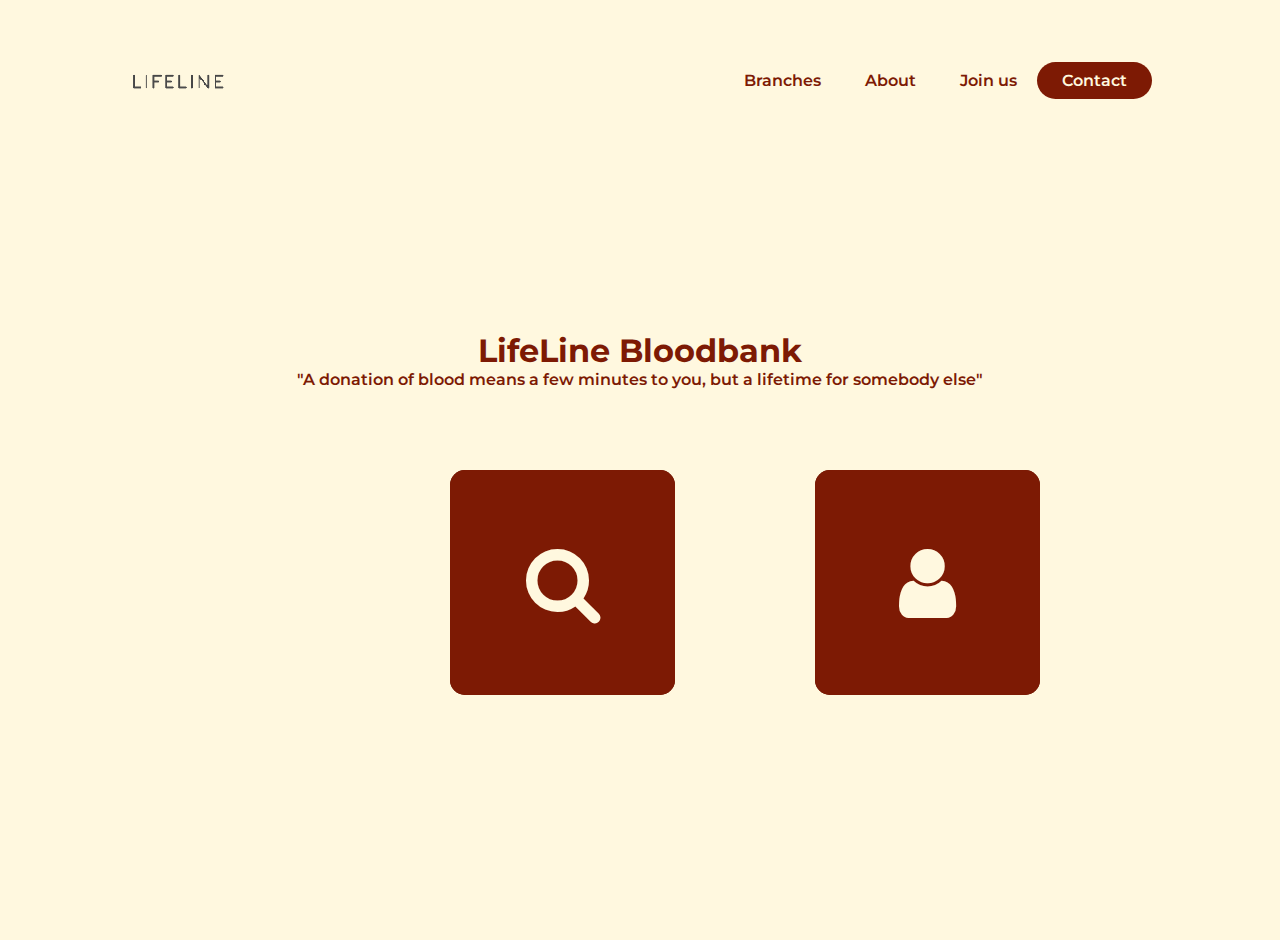
<file: index.html>
<!DOCTYPE html>
<html lang="en">
<head>
    <style>
        @import url('https://fonts.googleapis.com/css2?family=Montserrat:ital,wght@0,400;1,200&display=swap');
    </style>
<style>
    @import url('https://fonts.googleapis.com/css2?family=Montserrat:ital,wght@0,400;0,500;1,200&display=swap');
</style>
    <meta charset="UTF-8">
    <meta http-equiv="X-UA-Compatible" content="IE=edge">
    <meta name="viewport" content="width=device-width, initial-scale=1.0">
    <title>Lifeline Bloodbank</title>
    <link rel="stylesheet" href="style.css">
    <link rel="stylesheet" href="https://cdnjs.cloudflare.com/ajax/libs/font-awesome/4.7.0/css/font-awesome.css"/>
</head>
<body> 

   <header>
        <img class="logo" src="logo.ico">
        <nav>
        <ul class="nav_links">
          <li><a href="#">Branches</li>
            <li><a href="#">About</li>
                <li><a href="#">Join us</li>
        </ul>
        </nav>
        <a class="cta" href="https://www.youtube.com/watch?v=dQw4w9WgXcQ"><button>Contact</button></a>  
    </header>

        <div class="content">
             <h1>LifeLine Bloodbank</h1>
              <p>"A donation of blood means a few minutes to you, but a lifetime for somebody else"</p>
         </div>

    <div class="container">

            <a href="searchpanel.php" class="box">
            <div class="icon"><i class="fa fa-search" aria-hidden="true"></i></div>
            <div class="box_content">
                <h3>Search</h3>
                <p>Look up in our database for a particular blood group</p>
            </div>
        </a>

         <a href="loginUI.html" class="box">
            <div class="icon"><i class="fa fa-user" aria-hidden="true"></i></div>
            <div class="box_content">
                <h3>Staff</h3>
                <p>Log in for administrative activities</p>
            </div>
        </a>
      

    </div>

         
</body>
</html>
</file>
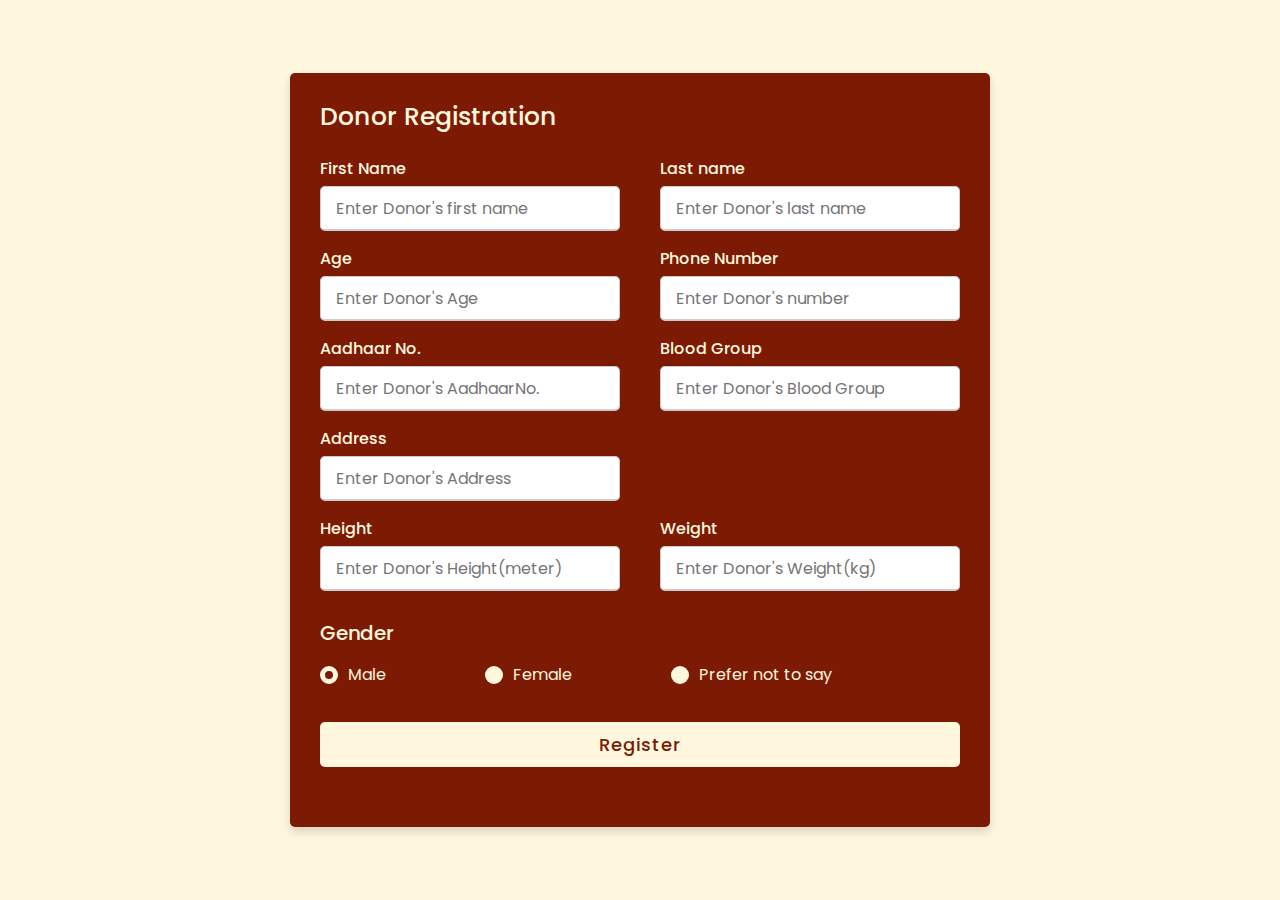
<file: donorform.html>
<!DOCTYPE html>
<html lang="en" dir="ltr">
  <head>
    <meta charset="UTF-8">
  
    <link rel="stylesheet" href="donorform.css">
     <meta name="viewport" content="width=device-width, initial-scale=1.0">
   </head>
<body>
  <div class="container">
    <div class="title">Donor Registration</div>
    <div class="content">
      <form action="donorform.php" method="post">
        <div class="user-details">
          <div class="input-box">
            <span class="details">First Name</span>
            <input name="Fname" type="text" placeholder="Enter Donor's first name" required>
          </div>
          <div class="input-box">
            <span class="details">Last name</span>
            <input name="Lname" type="text" placeholder="Enter Donor's last name" required>
          </div>
          <div class="input-box">
            <span class="details">Age</span>
            <input name="Age" type="text" placeholder="Enter Donor's Age" required>
          </div>
          <div class="input-box">
            <span class="details">Phone Number</span>
            <input name="Num" type="tel" placeholder="Enter Donor's number" required>
          </div>
          <div class="input-box">
            <span class="details">Aadhaar No.</span>
            <input name="ADN" type="tel" placeholder="Enter Donor's AadhaarNo." required>
          </div>
         <!--  <div class="input-box">
            <span class="details">Medical Conditions(If Any)</span>
            <input type="text" placeholder="eg.Anemia,Hemophilia" required>
          </div> -->
          <div class="input-box">
            <span class="details">Blood Group</span>
            <input name="BG" type="text" placeholder="Enter Donor's Blood Group" required>
          </div>
          <div class="input-box">
            <span class="details">Address</span>
            <input name="Add" type="text" placeholder="Enter Donor's Address" required>
          </div>
          <div class="input-box">
          </div>
          <div class="input-box">
            <span class="details">Height</span>
            <input name="Hei" type="tel" placeholder="Enter Donor's Height(meter)" required>
          </div>
          <div class="input-box">
            <span class="details">Weight</span>
            <input name="Wei" type="tel" placeholder="Enter Donor's Weight(kg)" required>
          </div>
        </div>
        <div class="gender-details">
          <input checked value="Male" type="radio" name="gender" id="dot-1">
          <input value="Female" type="radio" name="gender" id="dot-2">
          <input value="Other" type="radio" name="gender" id="dot-3">
          <span class="gender-title">Gender</span>
          <div class="category">
            <label for="dot-1">
            <span class="dot one"></span>
            <span class="gender">Male</span>
          </label>
          <label for="dot-2">
            <span class="dot two"></span>
            <span class="gender">Female</span>
          </label>
          <label for="dot-3">
            <span class="dot three"></span>
            <span class="gender">Prefer not to say</span>
            </label>
          </div>
        </div>

        <div class="button">
          <input type="submit" value="Register">
        </div>
        
      </form>
    </div>
  </div>

</body>
</html>
</file>
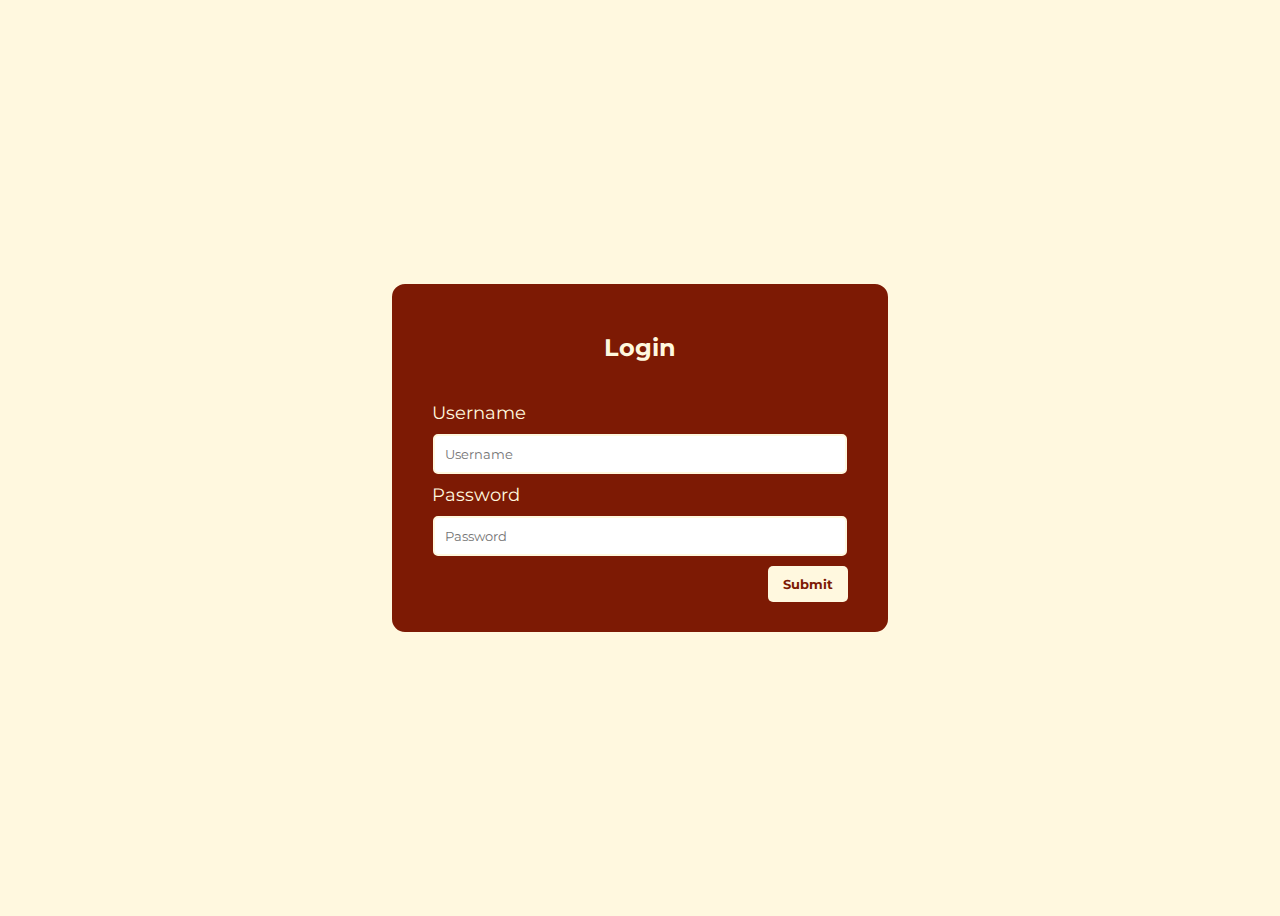
<file: loginUI.html>
<!DOCTYPE html>
<html lang="en">
<head>
    <style>
        @import url('https://fonts.googleapis.com/css2?family=Montserrat:ital,wght@0,400;1,200&display=swap');
    </style>
<style>
    @import url('https://fonts.googleapis.com/css2?family=Montserrat:ital,wght@0,400;0,500;1,200&display=swap');
</style>
    <meta charset="UTF-8">
    <meta http-equiv="X-UA-Compatible" content="IE=edge">
    <meta name="viewport" content="width=device-width, initial-scale=1.0">
    <title>Login</title>
    <link rel="stylesheet" href="loginUI.css">
</head>
<body>
    
    <form action="login.php" method="post">
        <h2>Login</h2>
        <label>Username</label>
        <input type="text" name="uname" placeholder="Username" required>
        <label>Password</label>
        <input type="password" name="password" placeholder="Password" required>
        <button type="submit">Submit</button>
    </form>


</body>
</html>
</file>
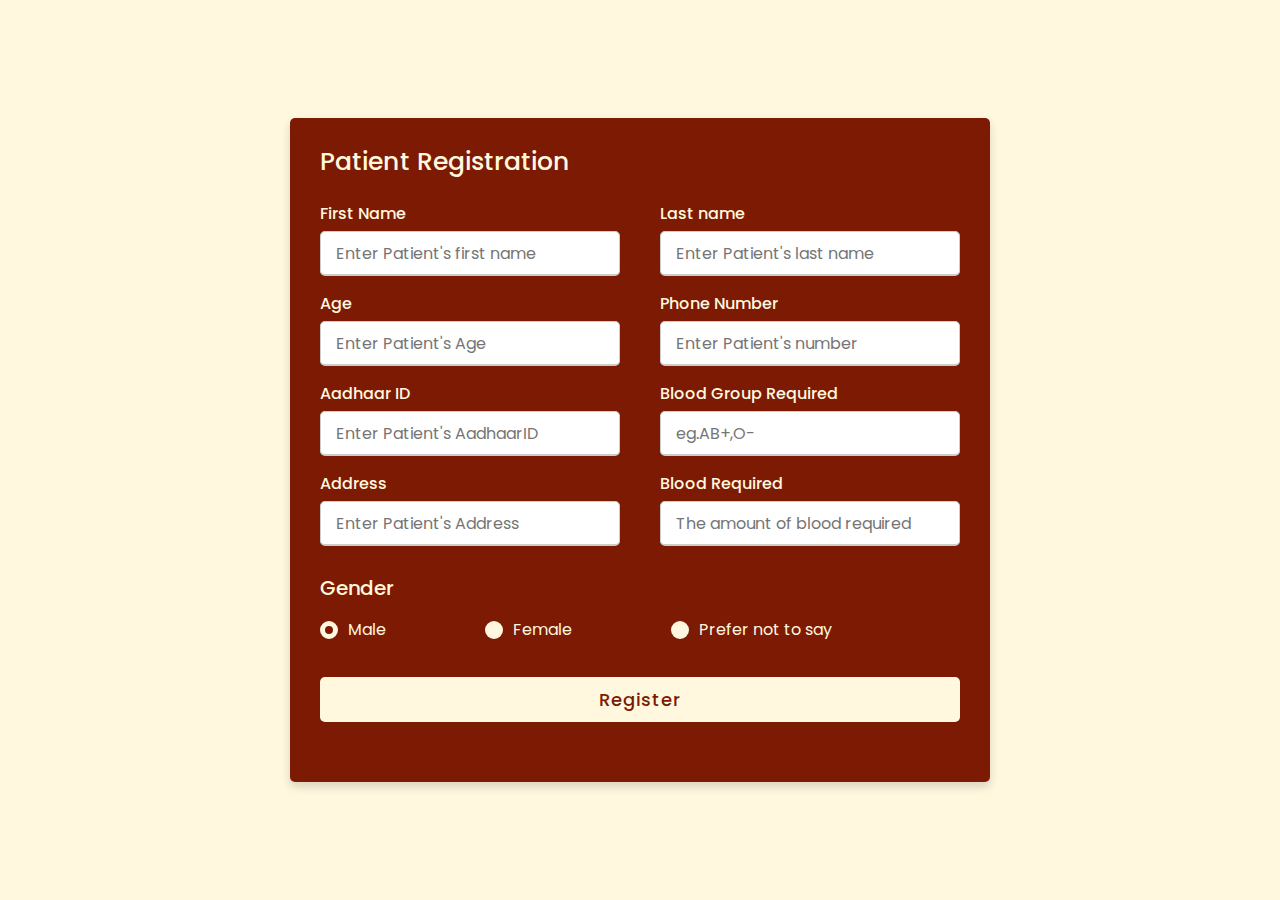
<file: patientform.html>
<!DOCTYPE html>
<html lang="en" dir="ltr">
  <head>
    <meta charset="UTF-8">

    <link rel="stylesheet" href="patientform.css">
     <meta name="viewport" content="width=device-width, initial-scale=1.0">
   </head>
<body>
  <div class="container">
    <div class="title">Patient Registration</div>
    <div class="content">
      <form action="patientform.php" method="post">
        <div class="user-details">
          <div class="input-box">
            <span class="details">First Name</span>
            <input name="PFname" type="text" placeholder="Enter Patient's first name" required>
          </div>
          <div class="input-box">
            <span class="details">Last name</span>
            <input name="PLname" type="text" placeholder="Enter Patient's last name" required>
          </div>
          <div class="input-box">
            <span class="details">Age</span>
            <input name="PAge" type="tel" placeholder="Enter Patient's Age" required>
          </div>
          <div class="input-box">
            <span class="details">Phone Number</span>
            <input name="PNum" type="tel" placeholder="Enter Patient's number" required>
          </div>
          <div class="input-box">
            <span class="details">Aadhaar ID</span>
            <input name="PADN" type="tel" placeholder="Enter Patient's AadhaarID" required>
          </div>
          <div class="input-box">
            <span class="details">Blood Group Required</span>
            <input name="PBG" type="text" placeholder="eg.AB+,O-" required>
          </div>
          <div class="input-box">
            <span class="details">Address</span>
            <input name="PAdd" type="text" placeholder="Enter Patient's Address" required>
          </div>
          <div class="input-box">
            <span class="details">Blood Required</span>
            <input name="PBR" type="tel" placeholder="The amount of blood required" required>
          </div>
        </div>
        <div class="gender-details">
          <input checked value="Male" type="radio" name="PGender" id="dot-1">
          <input value="Female" type="radio" name="PGender" id="dot-2">
          <input value="Other" type="radio" name="PGender" id="dot-3">
          <span class="gender-title">Gender</span>
          <div class="category">
            <label for="dot-1">
            <span class="dot one"></span>
            <span class="gender">Male</span>
          </label>
          <label for="dot-2">
            <span class="dot two"></span>
            <span class="gender">Female</span>
          </label>
          <label for="dot-3">
            <span class="dot three"></span>
            <span class="gender">Prefer not to say</span>
            </label>
          </div>
        </div>

        <div class="button">
          <input type="submit" value="Register">
        </div>
        
      </form>
    </div>
  </div>

</body>
</html>
</file>
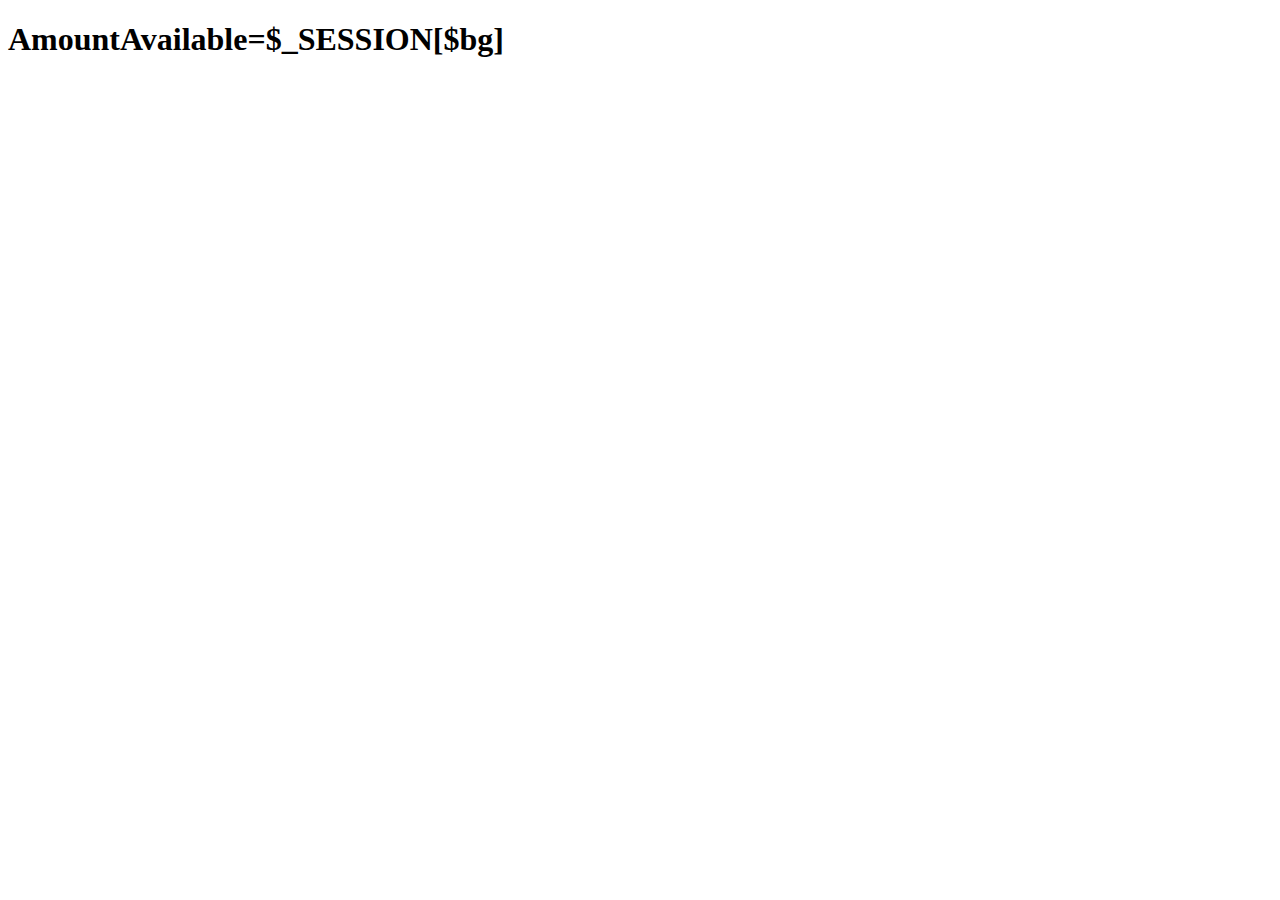
<file: search.html>
<!DOCTYPE html>
<html>
<head>
  <meta charset="utf-8">
  <meta name="viewport" content="width=device-width, initial-scale=1">
  <title></title>
</head>
<body>
<h1 action=SearchTable.php method=get>AmountAvailable=$_SESSION[$bg]</h1>
</body>
</html>
</file>
<file: style.css>
* {
	box-sizing: border-box;
	margin: 0;
	padding: 0;
}

/*navbar styling starts*/

li,
a,
button {
	font-family: 'Montserrat', sans-serif;
	font-weight: 600;
	font-size: 16px;
	color: #7d1a04;
	text-decoration: none;
}

header {
	display: flex;
	justify-content: space-evenly;
	align-items: center;
	padding: 30px 10%;
}

.logo {
	cursor: pointer;
	margin-right: auto;
}

.nav_links {
	list-style: none;
}

.nav_links li {
	display: inline-block;
	padding: 0px 20px;
}

button {
	padding: 9px 25px;
	background-color: #7d1a04;
	border: none;
	border-radius: 50px;
	cursor: pointer;
	transition: all 0.3s ease 0s;
	color: #fff8df;
}

button:hover {
	background-color: #631302;
}

/*navbar styling ends*/

body {
	font-family: 'Montserrat', sans-serif;
	background: #fff8df;
}

p{
	font-weight: 600;
}

.content {
	width: 100%;
	position: absolute;
	top: 40%;
	transform: translateY(-50%);
	text-align: center;
	color: #7d1a04;
}

/*Search and Staff Logo styling begins*/

.container{
	position: relative;
	width: 1200px;
	height: 300px;
	margin: 240px;
	padding-left: 140px;
}

.container .box{
	position: relative;
	width: 225px;
	height: 225px;
	background: #631302;
	float: left;
	margin: 70px;
	box-sizing: border-box;
	overflow: hidden;
	border-radius: 15px;
}

.container .box .icon{
	position: absolute;
	top: 0;
	left: 0;
	width: 100%;
	height: 100%;
	background: #7d1a04;
	transition: 0.5s;
	z-index: 1;
}

.container .box:hover .icon{
	top: 20px;
	left: calc(50% - 40px);
	width: 80px;
	height: 80px;
	border-radius: 50%;
}

.container .box .icon .fa{
	position: absolute;
	top: 50%;
	left:50%;
	transform: translate(-50%,-50%);
	font-size: 80px;
	transition: 0.5s;
	color:#fff8df;
}

.container .box:hover .icon .fa{
	font-size: 40px;
}

.container .box .box_content{
	position: absolute;
	height: calc(100%-100px);
	text-align: center;
	padding:10px;
	box-sizing: border-box;	
	transition:0.5s;
}

.container .box:hover .box_content{
	top: 100px;
}

.container .box .box_content h3{
	margin: 0;
	padding: 0;
	color: #fff8df;
	font-size: 24px;
}

.container .box .box_content p{
	margin: 0;
	padding: 0;
	color: #fff8df;
}

/*Search and Staff Logo styling ends*/
</file>
<file: donorform.css>
@import url('https://fonts.googleapis.com/css2?family=Poppins:wght@200;300;400;500;600;700&display=swap');
*{
  margin: 0;
  padding: 0;
  box-sizing: border-box;
  font-family: 'Poppins',sans-serif;
}
body{
  height: 100vh;
  display: flex;
  justify-content: center;
  align-items: center;
  padding: 10px;
  background: #fff8df;
  color: #fff8df;
}
.container{
  max-width: 700px;
  width: 100%;
  background-color: #7d1a04;
  padding: 25px 30px;
  border-radius: 5px;
  box-shadow: 0 5px 10px rgba(0,0,0,0.15);
}
.container .title{
  font-size: 25px;
  font-weight: 500;
  position: relative;
}
.container .title::before{
  content: "";
  position: absolute;
  left: 0;
  bottom: 0;
  height: 3px;
  width: 30px;
  border-radius: 5px;
  background: #7d1a04;
}
.content form .user-details{
  display: flex;
  flex-wrap: wrap;
  justify-content: space-between;
  margin: 20px 0 12px 0;
}
form .user-details .input-box{
  margin-bottom: 15px;
  width: calc(100% / 2 - 20px);
}
form .input-box span.details{
  display: block;
  font-weight: 500;
  margin-bottom: 5px;
}
.user-details .input-box input{
  height: 45px;
  width: 100%;
  outline: none;
  font-size: 16px;
  border-radius: 5px;
  padding-left: 15px;
  border: 1px solid #ccc;
  border-bottom-width: 2px;
  transition: all 0.3s ease;
}
.user-details .input-box input:focus,
.user-details .input-box input:valid{
  border-color: white;
}
 form .gender-details .gender-title{
  font-size: 20px;
  font-weight: 500;
 }
 form .category{
   display: flex;
   width: 80%;
   margin: 14px 0 ;
   justify-content: space-between;
 }
 form .category label{
   display: flex;
   align-items: center;
   cursor: pointer;
 }
 form .category label .dot{
  height: 18px;
  width: 18px;
  border-radius: 50%;
  margin-right: 10px;
  background: #fff8df;
  border: 5px solid transparent;
  transition: all 0.3s ease;
}
 #dot-1:checked ~ .category label .one,
 #dot-2:checked ~ .category label .two,
 #dot-3:checked ~ .category label .three{
   background: #7d1a04;
   border-color: #fff8df;
 }
 form input[type="radio"]{
   display: none;
 }
 form .button{
   height: 45px;
   margin: 35px 0
 }
 form .button input{
   height: 100%;
   width: 100%;
   border-radius: 5px;
   border: none;
   color: #7d1a04;
   font-size: 18px;
   font-weight: 500;
   letter-spacing: 1px;
   cursor: pointer;
   transition: all 0.3s ease;
   background: #fff8df;
 }
 form .button input:hover{
  /* transform: scale(0.99); */
  background: #ffeeb3;
  }
</file>
<file: loginUI.css>
body {
	background: #fff8df;
	display: flex;
	justify-content: center;
	align-items: center;
	height: 100vh;
	flex-direction: column;
}

*{
	font-family: 'Montserrat', sans-serif;
	box-sizing: border-box;
}

form {
	width: 500px;
	border: 2px solid #fff8df;
	padding: 30px;
	background: #7d1a04;
	border-radius: 15px;
}

h2 {
	text-align: center;
	margin-bottom: 40px;
    color: #fff8df;
}

input {
	display: block;
	border: 2px solid #fff8df;
	width: 95%;
	padding: 10px;
	margin: 10px auto;
	border-radius: 5px;
}
label {
	color: #fff8df;
	font-size: 18px;
	padding: 10px;
}

button {
	float: right;
	background: #fff8df;
	padding: 10px 15px;
	color: #7d1a04;
	border-radius: 5px;
	margin-right: 10px;
	border: none;
    font-weight: bolder;
}
button:hover{
	opacity: .7;
}
.error {
   background: white;
   color: red;
   padding: 10px;
   width: 95%;
   border-radius: 5px;
   margin: 20px auto;
}

h1 {
	text-align: center;
	color: #fff;
}

a {
	float: right;
	background: #fff8df;
	padding: 10px 15px;
	color: #fff8df;
	border-radius: 5px;
	margin-right: 10px;
	border: none;
	text-decoration: none;
}
a:hover{
	opacity: .7;
}
</file>
<file: patientform.css>
@import url('https://fonts.googleapis.com/css2?family=Poppins:wght@200;300;400;500;600;700&display=swap');
*{
  margin: 0;
  padding: 0;
  box-sizing: border-box;
  font-family: 'Poppins',sans-serif;
}
body{
  height: 100vh;
  display: flex;
  justify-content: center;
  align-items: center;
  padding: 10px;
  background: #fff8df;
  color: #fff8df;
}
.container{
  max-width: 700px;
  width: 100%;
  background-color: #7d1a04;
  padding: 25px 30px;
  border-radius: 5px;
  box-shadow: 0 5px 10px rgba(0,0,0,0.15);
}
.container .title{
  font-size: 25px;
  font-weight: 500;
  position: relative;
}
.container .title::before{
  content: "";
  position: absolute;
  left: 0;
  bottom: 0;
  height: 3px;
  width: 30px;
  border-radius: 5px;
  background: #7d1a04;
}
.content form .user-details{
  display: flex;
  flex-wrap: wrap;
  justify-content: space-between;
  margin: 20px 0 12px 0;
}
form .user-details .input-box{
  margin-bottom: 15px;
  width: calc(100% / 2 - 20px);
}
form .input-box span.details{
  display: block;
  font-weight: 500;
  margin-bottom: 5px;
}
.user-details .input-box input{
  height: 45px;
  width: 100%;
  outline: none;
  font-size: 16px;
  border-radius: 5px;
  padding-left: 15px;
  border: 1px solid #ccc;
  border-bottom-width: 2px;
  transition: all 0.3s ease;
}
.user-details .input-box input:focus,
.user-details .input-box input:valid{
  border-color: white;
}
 form .gender-details .gender-title{
  font-size: 20px;
  font-weight: 500;
 }
 form .category{
   display: flex;
   width: 80%;
   margin: 14px 0 ;
   justify-content: space-between;
 }
 form .category label{
   display: flex;
   align-items: center;
   cursor: pointer;
 }
 form .category label .dot{
  height: 18px;
  width: 18px;
  border-radius: 50%;
  margin-right: 10px;
  background: #fff8df;
  border: 5px solid transparent;
  transition: all 0.3s ease;
}
 #dot-1:checked ~ .category label .one,
 #dot-2:checked ~ .category label .two,
 #dot-3:checked ~ .category label .three{
   background: #7d1a04;
   border-color: #fff8df;
 }
 form input[type="radio"]{
   display: none;
 }
 form .button{
   height: 45px;
   margin: 35px 0
 }
 form .button input{
   height: 100%;
   width: 100%;
   border-radius: 5px;
   border: none;
   color: #7d1a04;
   font-size: 18px;
   font-weight: 500;
   letter-spacing: 1px;
   cursor: pointer;
   transition: all 0.3s ease;
   background: #fff8df;
 }
 form .button input:hover{
  /* transform: scale(0.99); */
  background: #ffeeb3;
  }
</file>
